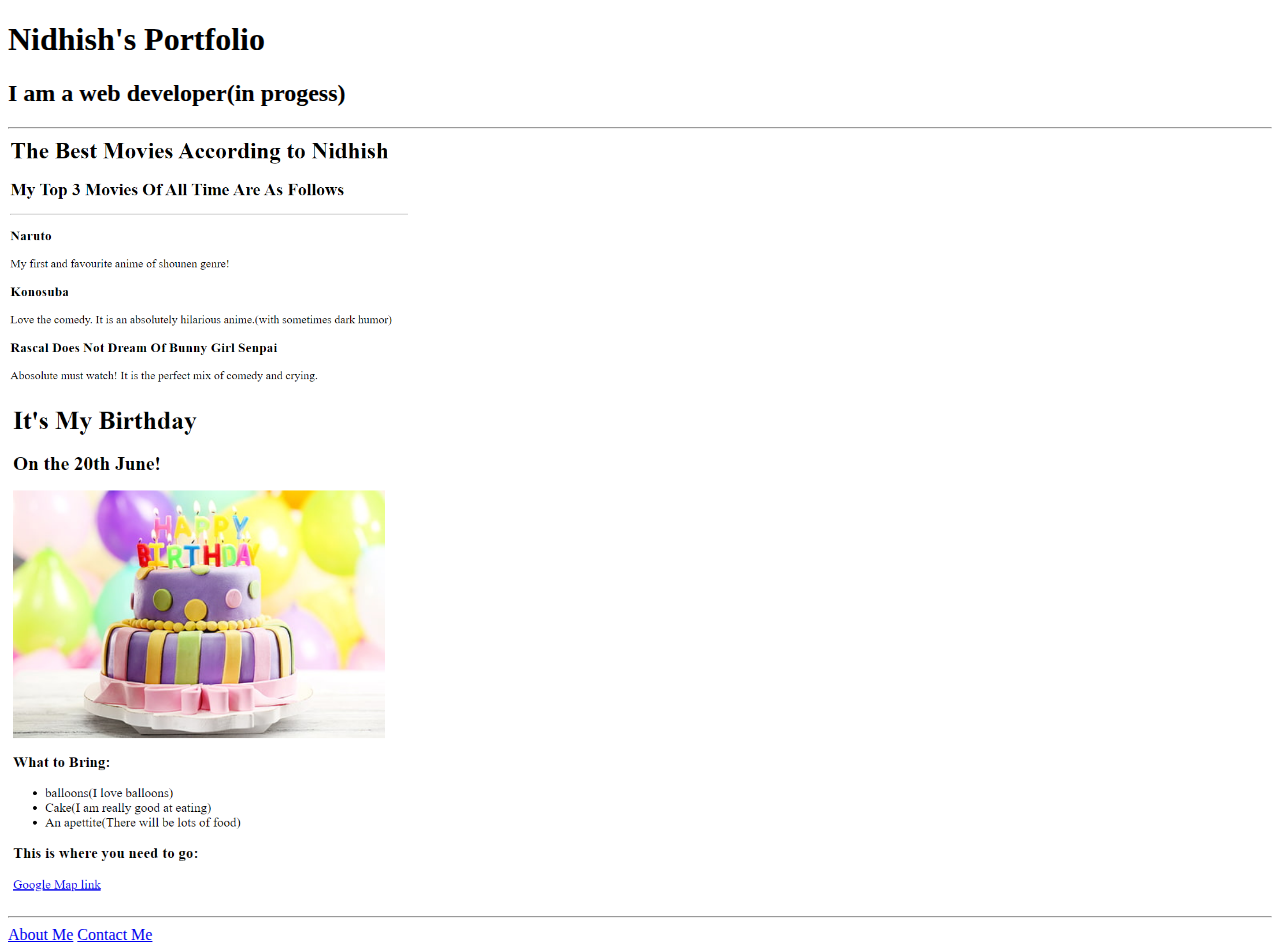
<file: index.html>
<!DOCTYPE html>
<html lang="en">
<head>
    <meta charset="UTF-8">
    <meta name="viewport" content="width=device-width, initial-scale=1.0">
    <title>Portfolio</title>
</head>
<body>
    <h1>Nidhish's Portfolio</h1>
    <h2>I am a web developer(in progess)</h2>
    <hr>
    <a href="./public/movie-ranking.html"><img src="./assets/images/Movie-Ranking.png" width="400px"></a>
    <br>
    <a href="./public/Birthday-invite.html"><img src="./assets/images/Birthday-Invite.png" width="400px"></a>
    <hr>
    <a href="/4.3 HTML Porfolio Project/public/about.html">About Me</a>
    <a href="./public/contact.html">Contact Me</a>
</body>
</html>
</file>
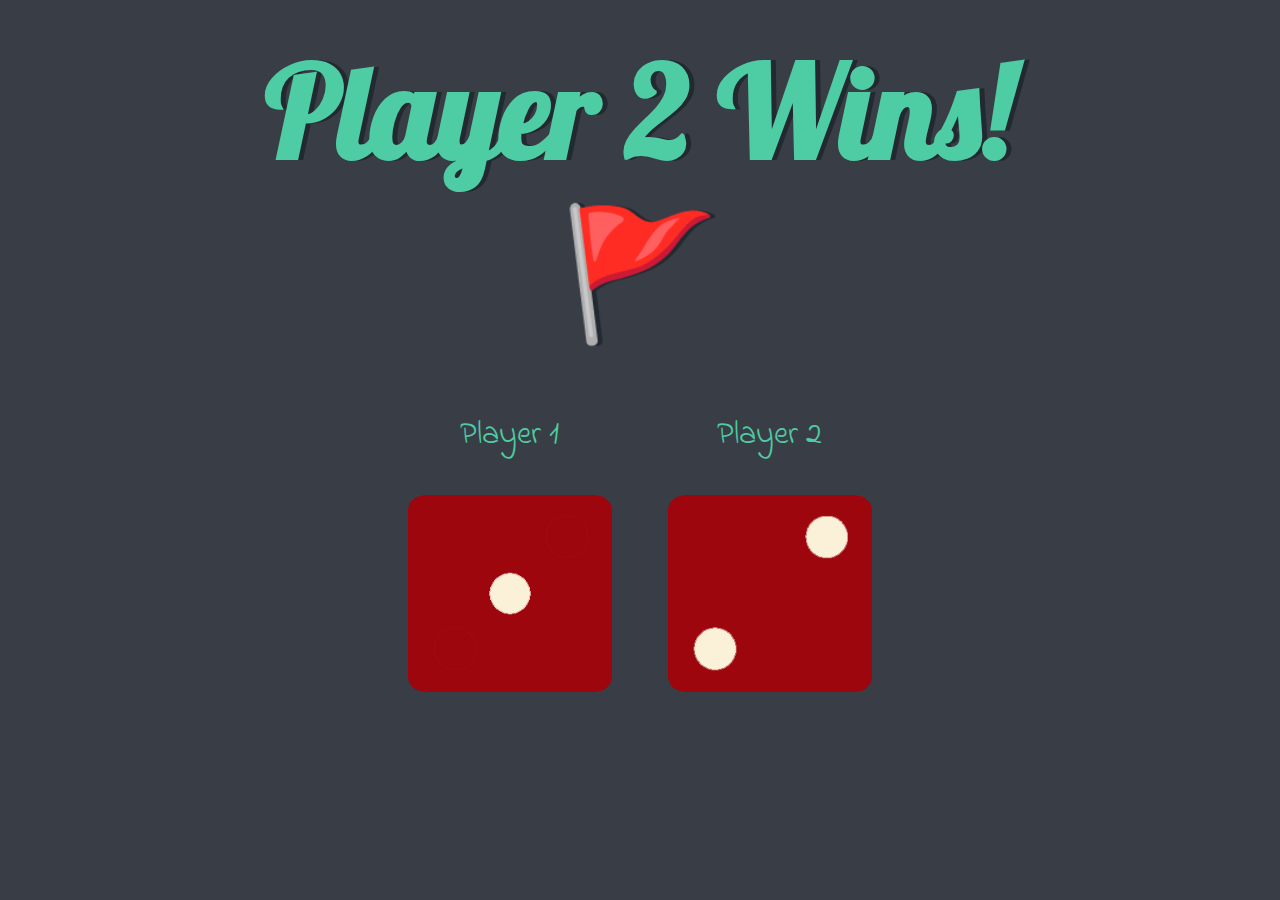
<file: Dice Roller/dice.html>
<!DOCTYPE html>
<html lang="en" dir="ltr">
  <head>
    <meta charset="utf-8" />
    <title>Dicee</title>
    <link rel="stylesheet" href="styles.css" />
    <link
      href="https://fonts.googleapis.com/css?family=Indie+Flower|Lobster"
      rel="stylesheet"
    />
  </head>
  <body>
    <div class="container">
      <h1>Refresh Me</h1>

      <div class="dice">
        <p>Player 1</p>
        <img class="img1" src="images/dice1.png" />
      </div>

      <div class="dice">
        <p>Player 2</p>
        <img class="img2" src="images/dice2.png" />
      </div>
    </div>
    <script src="script.js">

    </script>
  </body>
</html>
</file>
<file: Dice Roller/styles.css>
.container {
  width: 70%;
  margin: auto;
  text-align: center;
}

.dice {
  text-align: center;
  display: inline-block;

}

body {
  background-color: #393E46;
}

h1 {
  margin: 30px;
  font-family: 'Lobster', cursive;
  text-shadow: 5px 0 #232931;
  font-size: 8rem;
  color: #4ECCA3;
}

p {
  font-size: 2rem;
  color: #4ECCA3;
  font-family: 'Indie Flower', cursive;
}

img {
  width: 80%;
}

footer {
  margin-top: 5%;
  color: #EEEEEE;
  text-align: center;
  font-family: 'Indie Flower', cursive;

}
</file>
